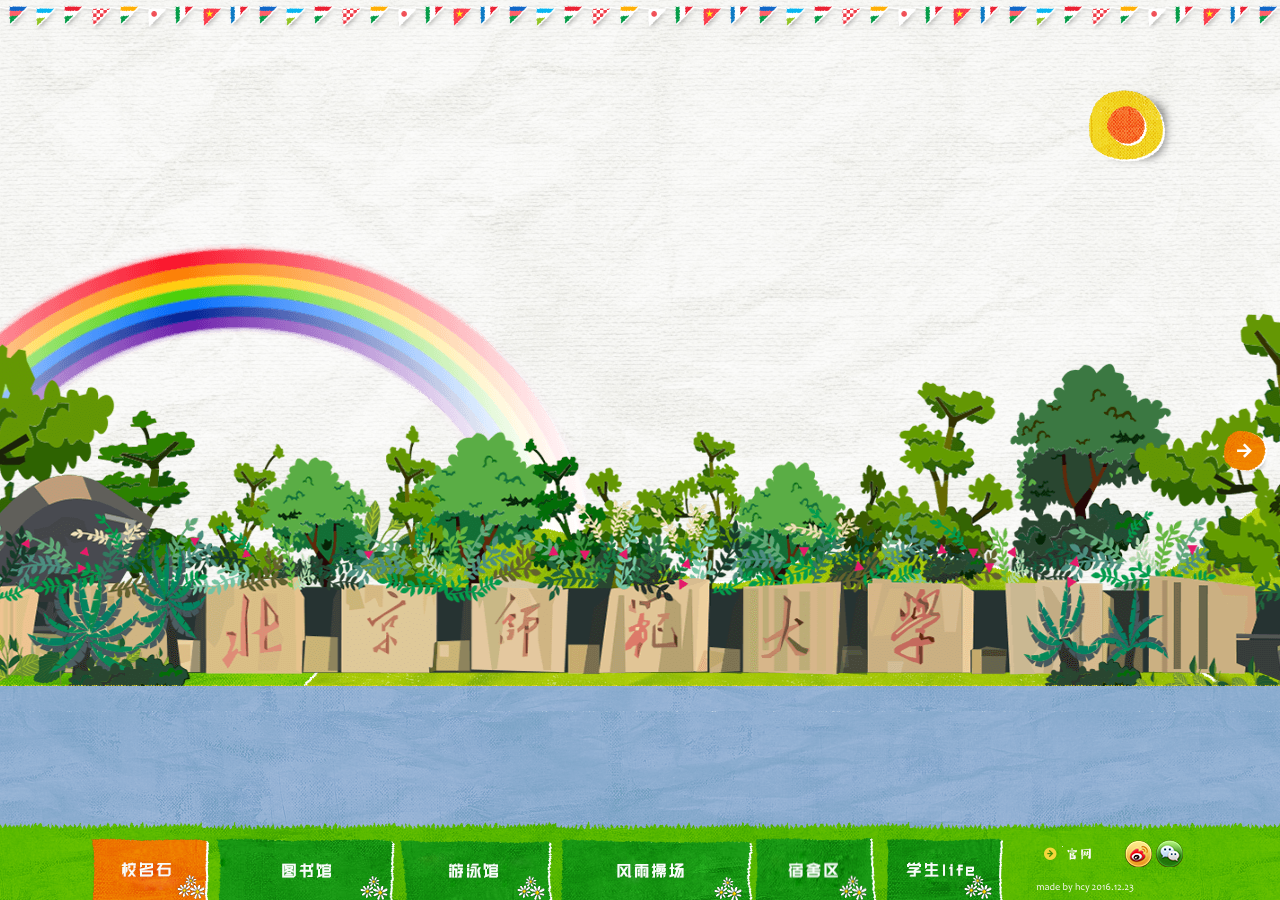
<file: index.html>
<!DOCTYPE html>
<html lang="zh">
<head>
<meta charset="UTF-8">
<meta name="viewport" content="width=1200">
<title>BNUZ</title>
<link rel="shortcut icon" href="favicon.ico" type="image/x-icon" />
<link href="static/style.css" rel="stylesheet">
<script src="static/jquery-1.9.1.min.js"></script>
<script src="static/script.js"></script>
</head>

<body>
<div id="wrapper">
  <div id="sun"></div>

  <div id="cloud">
    <img src="img/top/cloud.png" alt="校名石白云" width="1157" height="438">
    <img src="img/why-connection/cloud.png" alt="图书馆白云" width="1157" height="464">
    <img src="img/our-mission/cloud.png" alt="游泳馆白云" width="1157" height="395">
    <img src="img/visible-connection/cloud.png" alt="风雨操场白云" width="1157" height="398">
  </div>

  <div id="earth-field">
    <div class="earth"></div>
  </div>

  <div id="background">
    <div id="rainbow"></div>
    <div id="mount"></div>

    <div id="building">
      <img src="img/top/building.png" alt="校名石" width="1576" height="391">
      <img src="img/why-connection/building.png" alt="图书馆" width="1576" height="391">
      <img src="img/our-mission/building.png" alt="游泳馆" width="1576" height="391">
      <img src="img/visible-connection/building.png" alt="风雨操场" width="1576" height="391">
    </div>

    <div id="ground">
      <div class="ground-top"></div>
      <div class="ground-repeat"></div>
    </div>
  </div>

  <div id="thread-field">
    <div class="thread1"></div>
    <div class="thread2"></div>
    <div class="thread3"></div>
    <div class="thread4"></div>
    <div class="thread5"></div>
  </div>

  <div id="humans">
    <div class="top">
      <img src="img/top/bicycle.png" alt="两个学生" width="170" height="159" class="bicycle">
      <img src="img/top/man.png" alt="自行车" width="200" height="245" class="human1">
      <img src="img/top/child.png" alt="电瓶车" width="239" height="144" class="human2">
    </div>

    <div class="why-connection">
      <img src="img/why-connection/human1.png" alt="毕业照1" width="290" height="252" class="human1">
      <img src="img/why-connection/human2.png" alt="毕业照2" width="161" height="200" class="human2">
      <img src="img/why-connection/human3.png" alt="情侣" width="290" height="252" class="human3">
    </div>

    <div class="our-mission">
      <img src="img/our-mission/human1.png" alt="女孩1" width="77" height="200" class="human1">
      <img src="img/our-mission/human2.png" alt="女孩2" width="189" height="254" class="human2">
    </div>

    <div class="visible-connection">
      <img src="img/visible-connection/human1.png" alt="" width="190" height="128" class="human1">
      <img src="img/visible-connection/human2.png" alt="" width="285" height="229" class="human2">
      <img src="img/visible-connection/human3.png" alt="" width="207" height="241" class="human3">
    </div>

    <div class="connect">
      <img src="img/connect/human1.png" alt="青年公寓"    title="青年公寓" width="200" height="136" class="human1">
      <img src="img/connect/human2.png" alt="红房子"      title="红房子" width="150" height="134" class="human2">
      <img src="img/connect/human3.png" alt="粤华宿舍区"  title="粤华宿舍区"width="300" height="238" class="human3">
      <img src="img/connect/human4.png" alt="粤华宿舍区"  title="粤华宿舍区" width="300" height="149" class="human4">
      <img src="img/connect/human5.png" alt="海华宿舍区"  title="海华宿舍区" width="300" height="165" class="human5">
      <img src="img/connect/human6.png" alt="京华宿舍区"  title="京华宿舍区"width="300" height="162" class="human6">
    </div>
  </div>

  <div id="arrow-button">
    <ul>
      <li class="back"><a href="#"><img src="img/common/arrow-left.png" alt="back" width="49" height="44" class="hover"></a></li>
      <li class="forward"><a href="#"><img src="img/common/arrow-right.png" alt="forward" width="47" height="44" class="hover"></a></li>
    </ul>
  </div>

  <div id="main-contents">
    <div id="top">
      <div class="stars"></div>

      <section class="opening">
        <h1><img src="img/top/logo.png" alt="" width="450" height="174"></h1>
      </section>

      <section class="contents">
        <h1><img src="img/top/lead.png" alt=" " width="673" height="108"></h1>

        <ul class="icons">
          <li class="icon1"><img src="img/top/icon1.png" alt="Dream" width="95" height="86"></li>
          <li class="icon2"><img src="img/top/icon2.png" alt="Connection" width="86" height="83"></li>
          <li class="icon3"><img src="img/top/icon3.png" alt="Money" width="86" height="80"></li>
          <li class="icon4"><img src="img/top/icon4.png" alt="Eat" width="95" height="86"></li>
          <li class="icon5"><img src="img/top/icon5.png" alt="Family" width="95" height="87"></li>
          <li class="icon6"><img src="img/top/icon6.png" alt="Children" width="86" height="80"></li>
          <li class="icon7"><img src="img/top/icon7.png" alt="Travel" width="95" height="86"></li>
          <li class="icon8"><img src="img/top/icon8.png" alt="Music" width="92" height="89"></li>
          <li class="icon9"><img src="img/top/icon9.png" alt="Hope" width="95" height="87"></li>
        </ul>

        <div class="button"><a href="stone.html" target="_blank" class="show-box"><img src="img/top/button.png" alt="校名石-世纪广场" width="304" height="63" class="hover"></a></div>
      </section>
    </div>

    <div id="why-connection">
      <div class="stars"></div>

      <section class="contents">
        <h1><img src="img/why-connection/lead.png" alt="" width="746" height="100"></h1>

        <div class="button">
          <a href="fenghuang.html" target="_blank" class="show-box"><img src="img/why-connection/button2.png" alt="凤凰花开" width="288" height="63" class="hover"></a>
          <a href="leaf.html" target="_blank" class="show-box"><img src="img/why-connection/button1.png" alt="青枝绿叶" width="291" height="63" class="hover"></a>
        </div>
      </section>
    </div>

    <div id="our-mission">
      <div class="stars"></div>

      <section class="contents">
        <h1><img src="img/our-mission/lead.png" alt="" width="625" height="97"></h1>

        <div class="button">
          <a href="animal.html" target="_blank"  class="show-box"><img src="img/our-mission/button1.png" alt="BNUZ动物们" width="288" height="63" class="hover"></a>
          <a href="flower.html" target="_blank" class="show-box"><img src="img/our-mission/button2.png" alt="BNUZ植物们" width="290" height="62" class="hover"></a>
        </div>
      </section>
    </div>

    <div id="visible-connection">
      <div class="stars"></div>

      <section class="contents">
        <h1><img src="img/visible-connection/lead.png" alt=" " width="594" height="132"></h1>

        <div class="button">
          <a href="video.html" target="_blank" class="show-box"><img src="img/visible-connection/button.png" alt="BNUZ音/视频" width="291" height="63" class="hover"></a>
        </div>
      </section>
    </div>

    <div id="connect">
      <div class="stars"></div>
      <div class="pen"></div>

      <section>
        <h1><img src="img/connect/title.png" alt="" width="363" height="44"></h1>

        <ul>
          <li class="item1"><a href="javascript:void(0)" class="show-box"><img src="img/connect/item1.png" alt="小组交流学习 " width="229" height="244" class="hover"></a></li>
          <li class="item2"><a href="javascript:void(0)" class="show-box"><img src="img/connect/item2.png" alt="冬季军训 " width="232" height="237" class="hover"></a></li>
          <li class="item3"><a href="javascript:void(0)" class="show-box"><img src="img/connect/item3.png" alt="校外比赛得奖" width="230" height="240" class="hover"></a></li>
          <li class="item4"><a href="javascript:void(0)" class="show-box"><img src="img/connect/item4.png" alt="毕业典礼" width="228" height="255" class="hover"></a></li>
        </ul>
      </section>
    </div>
  </div>

  <footer id="main-footer">
    <div class="footer-inner">
      <nav id="global-nav">
        <ul>
          <li><a href="#"><img src="img/nav/1.png" alt="校名石" width="123" height="62" class="hover"></a></li>
          <li><a href="#"><img src="img/nav/2.png" alt="图书馆 " width="185" height="62" class="hover"></a></li>
          <li><a href="#"><img src="img/nav/3.png" alt="游泳馆 " width="158" height="62" class="hover"></a></li>
          <li><a href="#"><img src="img/nav/4.png" alt="风雨操场" width="198" height="62" class="hover"></a></li>
          <li><a href="#"><img src="img/nav/5.png" alt="宿舍区" width="125" height="62" class="hover"></a></li>
          <li><a href="love.html" target="_blank"><img src="img/nav/6.png" alt="学生life " width="125" height="62" class="hover"></a></li>
        </ul>
      </nav>

      <div class="contents">
        <ul class="links">
          <li class="l-margin"><a href="http://www.bnuz.edu.cn/" target="_blank"><img src="img/footer/blog.png" alt="北师珠官网" width="49" height="17"></a></li>
          <li class="s-margin"><a href="http://weibo.com/lovebnuz?sudaref=xq.bnuz.edu.cn&retcode=6102" target="_blank"><img src="img/footer/fb.png" alt="北师珠官方微博" width="27" height="27"></a></li>
          <li><a href="http://xq.bnuz.edu.cn/dfiles/9925/pics/wx.png" target="_blank"><img src="img/footer/pt.png" alt="北师珠官方微信" width="27" height="27"></a></li>
        </ul>

        <p class="copyright"><a href="https://github.com/3-hours" target="_blank"><img src="img/footer/copyright.png" alt="郝存英maker" width="194" height="22"></a></p>
      </div>
    </div>
  </footer>
</div>
</div>
</body>
</html>
</file>
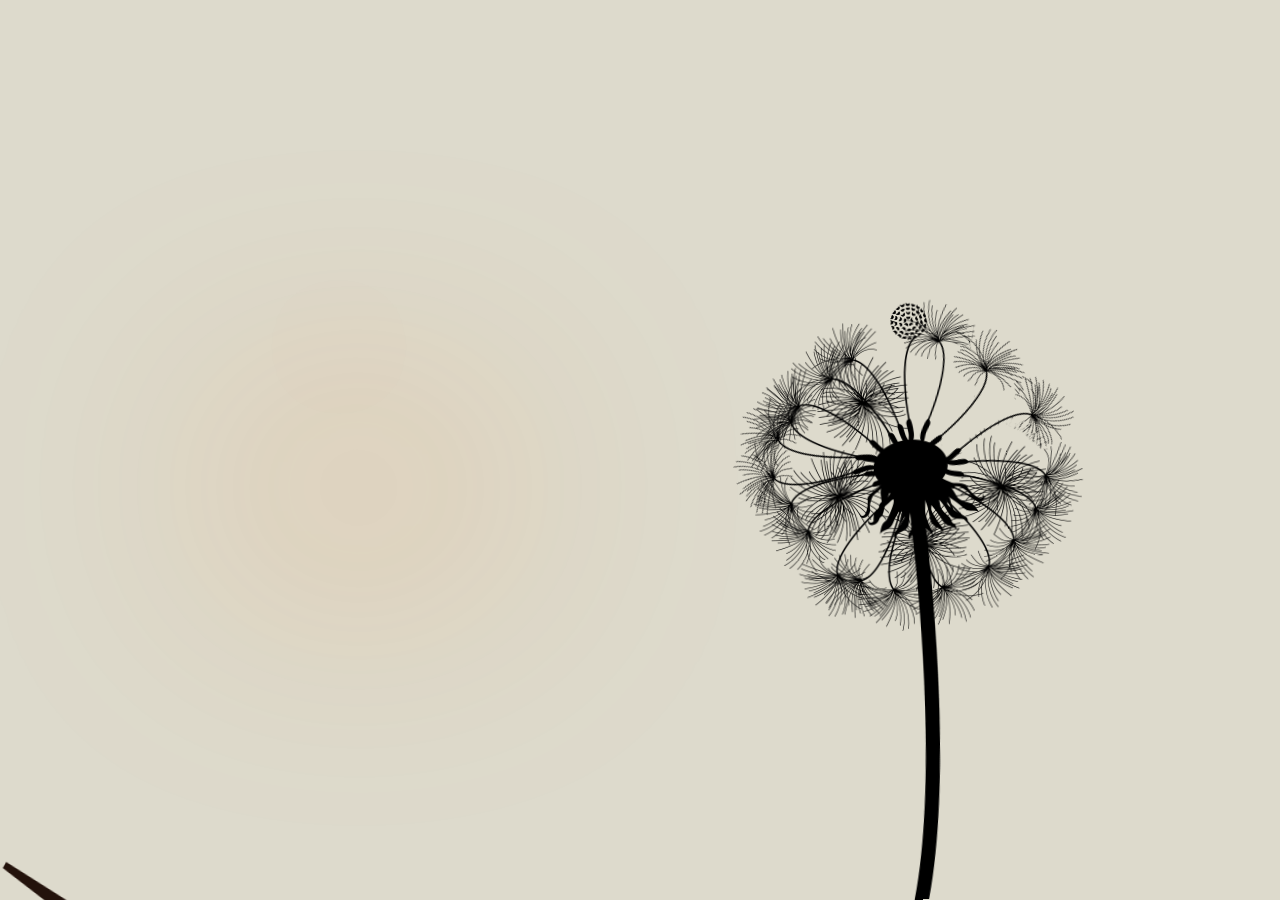
<file: animal.html>
<!DOCTYPE html>
<html style="height:100%;">
<head>
	<meta http-equiv="Content-Type" content="text/html; charset=utf-8">
	<meta http-equiv="X-UA-Compatible" content="IE=Edge"/>
	<link rel="shortcut icon" href="favicon.ico" type="image/x-icon" />
	<title>BNUZ-动物们</title>
<!--Adobe Edge Runtime-->
    <script type="text/javascript" charset="utf-8" src="animal_edgePreload.js"></script>
    <style>
        .edgeLoad-EDGE-40080879 { visibility:hidden; }
    </style>
<!--Adobe Edge Runtime End-->

</head>
<body style="margin:0;padding:0;height:100%;">
	<div id="Stage" class="EDGE-40080879">
	</div>
</body>
</html>
</file>
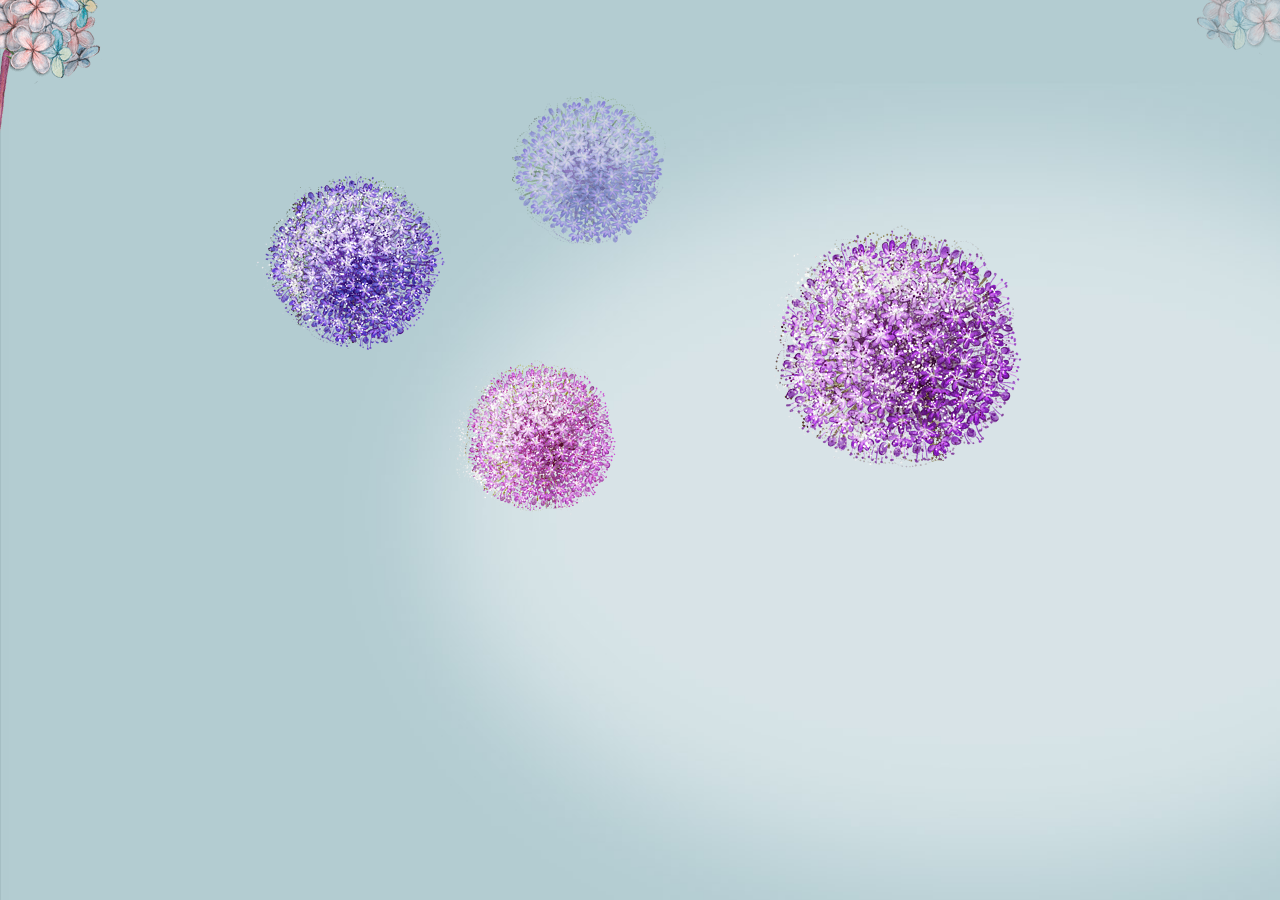
<file: fenghuang.html>
<!DOCTYPE html>
<html lang="en">
<head>
	<meta charset="UTF-8">
	<link rel="shortcut icon" href="favicon.ico" type="image/x-icon" />
	<title>BNUZ-凤凰花开</title>
	<style type="text/css">
		* {
			margin:0;
			padding:0;
		}
		html,body {
			height: 100%;
		}
		body {
			background: url(img/bg_blue.jpg) no-repeat;
			background-size: cover;
		}
		.box{
			width: 100%;
			height: 100%;
			position: relative;
		}
		.box .pimg{
			position: absolute;
			display: none;
		}
		.pimg:nth-child(1) {
			top:0;
			left:0;
		}
		.pimg:nth-child(2) {
			top:0;
			right: 0;
		}
		.pimg:nth-child(3) {
			bottom: 0;
			left:20%;
		}
		.pimg:nth-child(4) {
			bottom: 0;
			right: 10%;
		}

		.pimg:nth-child(5) {
			bottom: 0;
			left: 0;
		}
		.pimg:nth-child(6) {
			bottom: 0;
			left: 4%;
		}
		.pimg:nth-child(7) {
			bottom: 0;
			left: 3%;
			z-index: 1;
		}

		.pimg:nth-child(8) {
			bottom: 0;
			left: 35%;
		}
		.pimg:nth-child(9) {
			bottom: 0;
			left: 50%;
		}
		.pimg:nth-child(10) {
			bottom: 0;
			left: 70%;
		}
		.pimg:nth-child(11) {
			bottom: 0;
			right: 0;
		}

		.pimg:nth-child(12) {
			bottom: 0;
			right: 3%;
		}
		.pimg:nth-child(13) {
			bottom: 0;
			right: 30%;
		}
		.pimg:nth-child(14) {
			bottom: 1%;
			left: 12%;
		}
		.pimg:nth-child(15) {
			bottom: 0;
			left: 30%;
		}
		.pimg:nth-child(16) {
			bottom: 0;
			left: 55%;
		}
		.pimg:nth-child(17) {
			bottom: 0;
			left: 53%;
		}
		.pimg:nth-child(18) {
			bottom: 0;
			left: 72%;
		}

		.open1 {
			position: absolute;
			top:25%;
			left:60%;
			opacity: 0;
			animation: show 1s linear forwards 8s;
		}
		.open2 {
			position: absolute;
			top:10%;
			left:40%;
			opacity: 0;
			animation: show 1s linear forwards 9s;
		}
		.open3 {
			position: absolute;
			top:40%;
			left:35%;
			opacity: 0;
			animation: show 2s linear forwards 9s;
		}
		.open4 {
			position: absolute;
			top:19%;
			left:20%;
			opacity: 0;
			animation: show 1s linear forwards 12s;
		}
		@keyframes show {
			from{transform: scale(0);opacity: 0;}
			to{transform: scale(1);opacity: 1;}
		}
	</style>
</head>
<body>
	<div class="box">
		<img src="img/flower13.png" alt="" class="pimg">
		<img src="img/flower14.png" alt="" class="pimg">
		<img src="img/flower15.png" alt="" class="pimg">
		<img src="img/flower16.png" alt="" class="pimg">

		<img src="img/flower12.png" alt="" class="pimg">
		<img src="img/flower11.png" alt="" class="pimg">
		<img src="img/flower10.png" alt="" class="pimg">

		<img src="img/flower9.png" alt="" class="pimg">
		<img src="img/flower8.png" alt="" class="pimg">
		<img src="img/flower7.png" alt="" class="pimg">
		<img src="img/flower6.png" alt="" class="pimg">

		<img src="img/flower5.png" alt="" class="pimg">
		<img src="img/flower4.png" alt="" class="pimg">
		<img src="img/flower3.png" alt="" class="pimg">
		<img src="img/flower2.png" alt="" class="pimg">
		<img src="img/flower2.png" alt="" class="pimg">
		<img src="img/flower1.png" alt="" class="pimg">
		<img src="img/flower0.png" alt="" class="pimg">

		<img src="img/open.png" alt=""   class="open1">
		<img src="img/open1.png" alt=""  class="open2">
		<img src="img/open2.png" alt=""  class="open3">
		<img src="img/open3.png" alt=""  class="open4">
	</div>
	<script type="text/javascript" src="js/jquery.min.js"></script>
	<script type="text/javascript">
		 $(function() {
			var pic = $(".box .pimg");
			var i=0;
			var timer=setInterval(function(){
				if(i==pic.length) clearInterval(timer);
				$(pic[i]).fadeIn("slow","linear");
				i++;
			},400);
		 })
	</script>
</body>
</html>
</file>
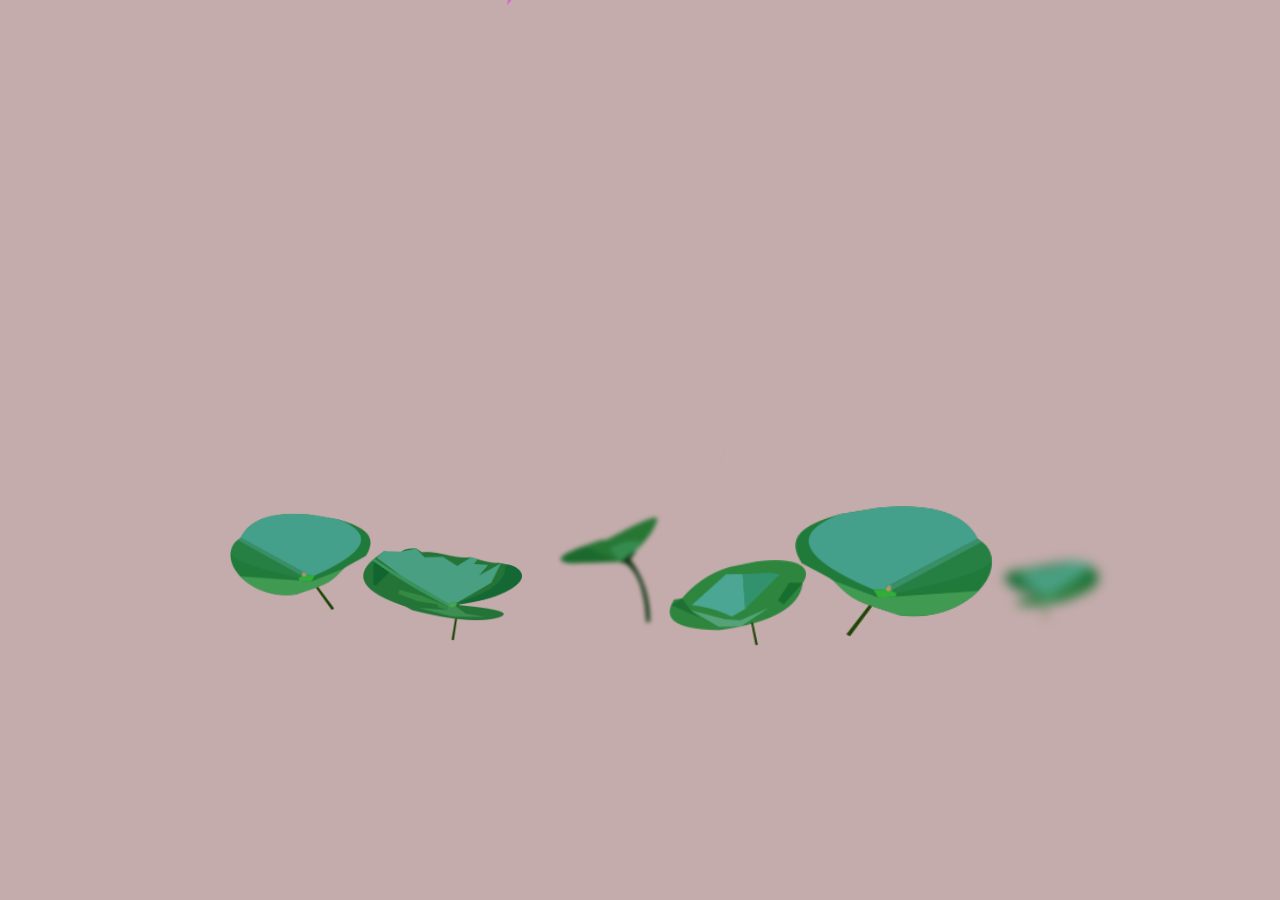
<file: flower.html>
<!DOCTYPE html>
<html style="height:100%;">
<head>
	<meta http-equiv="Content-Type" content="text/html; charset=utf-8">
	<meta http-equiv="X-UA-Compatible" content="IE=Edge"/>
	<title>BNUZ-植物们</title>
	<link rel="shortcut icon" href="favicon.ico" type="image/x-icon" />
<!--Adobe Edge Runtime-->
    <script type="text/javascript" charset="utf-8" src="Untitled-1_edgePreload.js"></script>
    <style>
        .edgeLoad-EDGE-5558359 { visibility:hidden; }
    </style>
<!--Adobe Edge Runtime End-->

</head>
<body style="margin:0;padding:0;height:100%;">
	<div id="Stage" class="EDGE-5558359">
	</div>
</body>
</html>
</file>
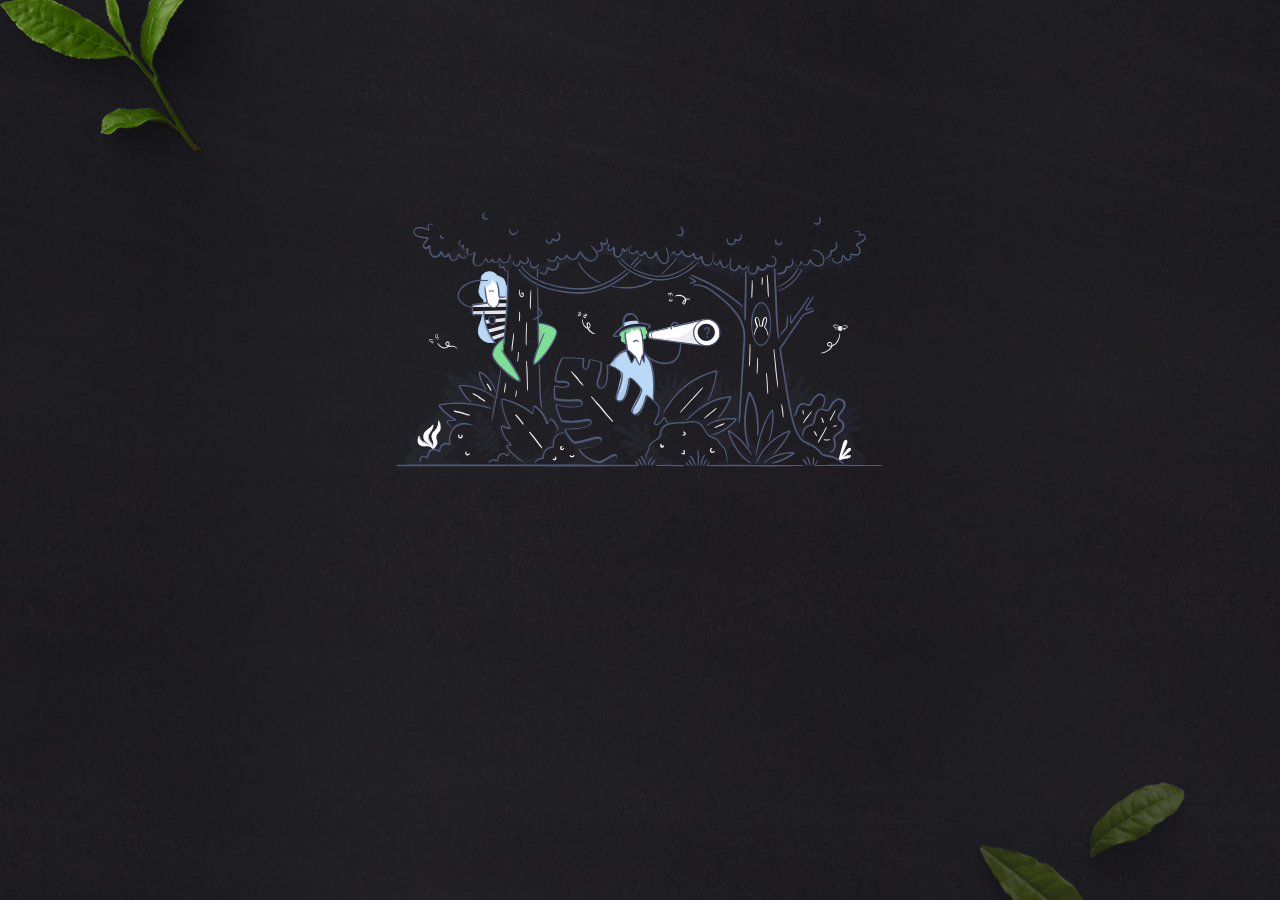
<file: leaf.html>
<!DOCTYPE html>
<html lang="en">
<head>
	<meta charset="UTF-8">
	<link rel="shortcut icon" href="favicon.ico" type="image/x-icon" />
	<title>BNUZ-青枝绿叶</title>
	<style type="text/css">
		*{
			margin:0;
			padding:0;
		}
		html,body {
			height: 100%;
			background: url(img/bg.jpg) no-repeat;
			background-size: cover;
		}
		body {
			text-align: center;
			position: relative;
		}
		.iimg {
			margin:10% auto;
		}
		.pimg {
			position: absolute;
			display: none;
		}
		.pimg:nth-child(1) {
			top:0;
			left:0;
		}
		.pimg:nth-child(2) {
			bottom:0;
			right:0;
		}
		.pimg:nth-child(3) {
			top:0;
			right:0;
		}
		.pimg:nth-child(4) {
			top:20%;
			right:10%;
		}
		.pimg:nth-child(5) {
			top:10%;
			left:10%;
		}
		.pimg:nth-child(6) {
			bottom:20%;
			right:10%;
		}

		.pimg:nth-child(7) {
			top:5%;
			right:10%;
		}
		.pimg:nth-child(8) {
			bottom:0%;
			left:10%;
		}
		.pimg:nth-child(9) {
			top:30%;
			left:17%;
		}
		.pimg:nth-child(10) {
			top:50%;
			left:10%;
		}
		
		.pimg:nth-child(11) {
			top:41%;
			right:10%;
		}
		.pimg:nth-child(12) {
			bottom:45%;
			left:25%;
		}
		.pimg:nth-child(13) {
			top:50%;
			left:10%;
		}
		.pimg:nth-child(14) {
			top:90%;
			left:10%;
		}
		.pimg:nth-child(15) {
			bottom:80%;
			left:10%;
		}
		.pimg:nth-child(16) {
			top:50%;
			left:80%;
		}
		.pimg:nth-child(16) {
			top:90%;
			left:50%;
		}
	</style>
</head>
<body>
	<img src="img/publicfoldersunset.svg"  alt="" class="iimg">
	<div class="box">
		<img src="img/img_01.png" class="pimg" alt="左上">

		<img src="img/img_07.png" class="pimg" alt="右下">

		<img src="img/plam1-top.png" class="pimg" alt="">

		<img src="img/element_1.png" class="pimg" alt="">
		<img src="img/element_2.png" class="pimg" alt="">
		<img src="img/element_3.png" class="pimg" alt="">
		
		<img src="img/element_11.png" class="pimg" alt="">
		<img src="img/element_22.png" class="pimg" alt="">
		<img src="img/element_33.png" class="pimg" alt="">
		<img src="img/element_44.png" class="pimg" alt="">

		<img src="img/img_leaf05.png" class="pimg" alt="">
		<img src="img/img_leaf06.png" class="pimg" alt="">
		<img src="img/img_leaf07.png" class="pimg" alt="">
		<img src="img/img_leaf08.png" class="pimg" alt="">
		<img src="img/img_leaf09.png" class="pimg" alt="">
		<img src="img/img_leaf10.png" class="pimg" alt="">
		<img src="img/img_leaf11.png" class="pimg" alt="">
	</div>
	<script type="text/javascript" src="js/jquery.min.js"></script>
	<script type="text/javascript">
		// $(function() {
			var pic = $(".box img");
			var i=0;
			var timer=setInterval(function(){
				if(i==pic.length) clearInterval(timer);
				$(pic[i]).fadeIn("slow","linear");
				i++;
			},400);
		// })
	</script>
</body>
</html>
</file>
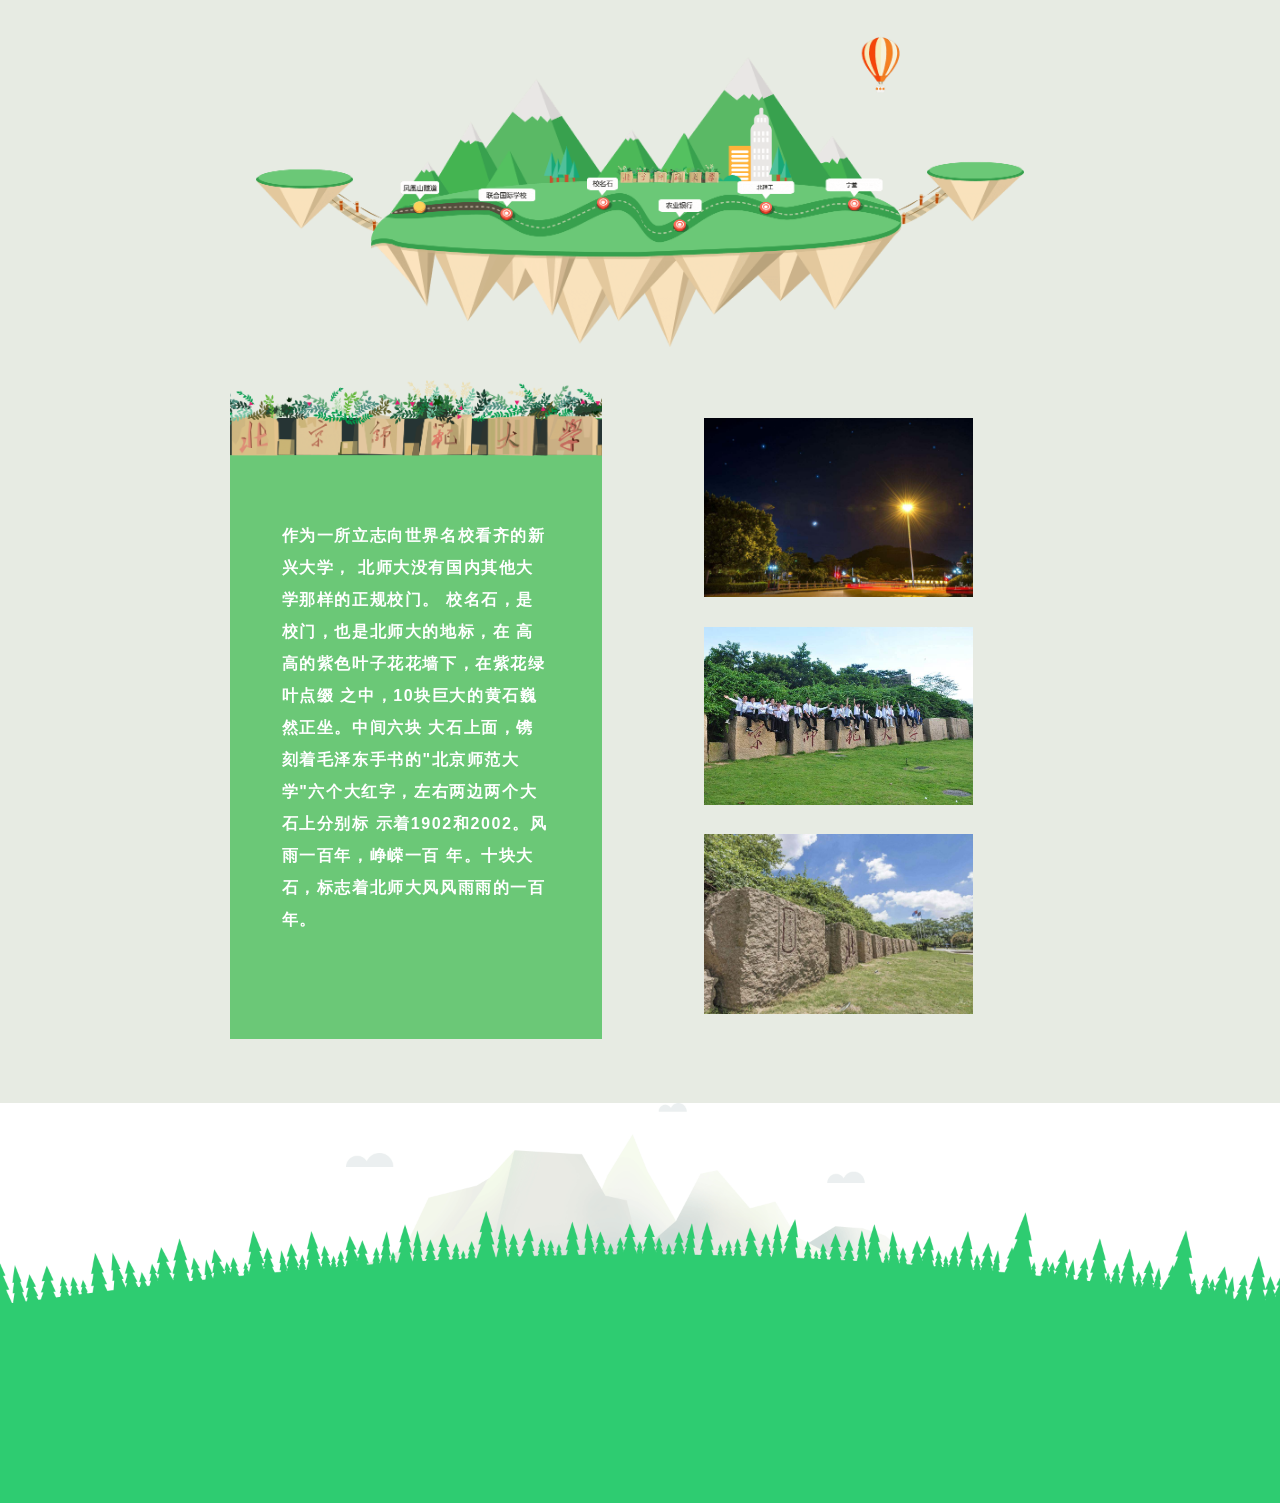
<file: stone.html>
<!DOCTYPE html>
<html lang="en">
<head>
	<meta charset="UTF-8">
	<meta name="viewport" content="width=device-width, user-scalable=no, initial-scale=1.0, maximum-scale=1.0, minimum-scale=1.0">
	<title>BUNZ-校名石</title>
	<link rel="shortcut icon" href="favicon.ico" type="image/x-icon" />
	<link rel="stylesheet" href="static/base.css">
	<link rel="stylesheet" href="static/stone.css">
</head>
<body>
	<header>
		<img src="img/stone/ideabg3.png" alt="">
	</header>
	<section>
		<div class="left">
			<p>	作为一所立志向世界名校看齐的新兴大学，
			北师大没有国内其他大学那样的正规校门。
			校名石，是校门，也是北师大的地标，在
			高高的紫色叶子花花墙下，在紫花绿叶点缀
			之中，10块巨大的黄石巍然正坐。中间六块
			大石上面，镌刻着毛泽东手书的"北京师范大
			学"六个大红字，左右两边两个大石上分别标
			示着1902和2002。风雨一百年，峥嵘一百
			年。十块大石，标志着北师大风风雨雨的一百
			年。</p>
			<img src="img/stone/stone.png" alt="">
		</div>
		<div class="right">
			<img src="img/stone/timg.jpg" alt="">
			<img src="img/stone/timg2.jpg" alt="">
			<img src="img/stone/timg3.jpg" alt="">
		</div>
	</section>
	<footer>
		<img src="img/stone/sponsor-main-bg.png" alt="">
	</footer>
</body>
</html>
</file>
<file: static/style.css>
@charset "utf-8";

/*--------------------------------
 *initialize
 */

html, body, div, span, object, iframe,
h1, h2, h3, h4, h5, h6, p, blockquote, pre,
abbr, address, cite, code,
del, dfn, em, img, ins, kbd, q, samp,
small, strong, sub, sup, var,
b, i,
dl, dt, dd, ol, ul, li,
fieldset, form, label, legend,
table, caption, tbody, tfoot, thead, tr, th, td,
article, aside, canvas, details, figcaption, figure,
footer, header, hgroup, menu, nav, section, summary,
time, mark, audio, video {
    margin:0;
    padding:0;
    border:0;
    outline:0;
    font-size:100%;
    vertical-align:baseline;
    background:transparent;
}
body {
    line-height:1;
}
article,aside,details,figcaption,figure,
footer,header,hgroup,menu,nav,section {
    display:block;
}
nav ul {
    list-style:none;
}
blockquote, q {
    quotes:none;
}
blockquote:before, blockquote:after,
q:before, q:after {
    content:'';
    content:none;
}
a {
    margin:0;
    padding:0;
    font-size:100%;
    vertical-align:baseline;
    background:transparent;
}
/* change colours to suit your needs */
ins {
    background-color:#ff9;
    color:#000;
    text-decoration:none;
}
/* change colours to suit your needs */
mark {
    background-color:#ff9;
    color:#000;
    font-style:italic;
    font-weight:bold;
}
del {
    text-decoration: line-through;
}
abbr[title], dfn[title] {
    border-bottom:1px dotted;
    cursor:help;
}
table {
    border-collapse:collapse;
    border-spacing:0;
}
/* change border colour to suit your needs */
hr {
    display:block;
    height:1px;
    border:0;
    border-top:1px solid #cccccc;
    margin:1em 0;
    padding:0;
}
input, select {
    vertical-align:middle;
}
ul, ol {
    list-style: none;
}
img {
    vertical-align: top;
}
/*-------------------------------------------
 *layout
 */

html {
  width: 100%;
  height: 100%;
}

body {
  position: relative;
  width: 100%;
  height: 100%;
  background: url(../img/common/bg.png);
  -webkit-text-size-adjust: 100%;
}

body:after {
  content: "";
  position: absolute;
  top: 0;
  left: 0;
  z-index: 100;
  width: 100%;
  height: 30px;
  background: url(../img/common/flag.png) repeat-x left top;
}

#wrapper {
  position: relative;
  width: 100%;
  height: 100%;
  min-width: 1158px;
  min-height: 690px;
  overflow: hidden;
}

#sun {
  position: absolute;
  top: 10%;
  left: 85%;
  width: 89px;
  height: 76px;
  background: url(../img/common/sun.png) no-repeat;
}

#rainbow {
  position: absolute;
  bottom: 24%;
  left: -195px;
  width: 754px;
  height: 445px;
  background: url(../img/top/rainbow.png) no-repeat;
}

#cloud {
  position: absolute;
  top: 50%;
  left: 50%;
  width: 1158px;
  height: 800px;
  margin: -400px 0 0 -579px;
}

#cloud img {
  display: none;
  position: absolute;
  top: 0;
  left: 0;
}

#earth-field {
  position: absolute;
  bottom: -277px;
  left: 50%;
  width: 1200px;
  height: 277px;
  margin: 0 0 0 -600px;
}

#earth-field .bg {
  display: none;
  position: absolute;
  bottom: 0;
  left: 0;
  width: 100%;
  height: 277px;
  background: url(../img/connect/bg.png) no-repeat;
}

#earth-field .earth {
  position: absolute;
  bottom: 0;
  left: 0;
  width: 100%;
  height: 277px;
  background: url(../img/connect/earth.png) no-repeat;
}

#background {
  position: absolute;
  bottom: 0;
  left: 0;
  width: 100%;
  height: 100%;
}

#mount {
  position: absolute;
  bottom: 23%;
  left: 0;
  width: 100%;
  height: 239px;
  background: url(../img/common/mount.png) repeat-x left bottom;
}

#building {
  position: absolute;
  bottom: 22.5%;
  left: 0;
  overflow: hidden;
}

#building img {
  float: left;
}

#ground {
  position: absolute;
  bottom: 0;
  width: 100%;
  height: 24%;
}

#ground .ground-top {
  content: "";
  width: 100%;
  height: 2px;
  background: url(../img/common/ground-top.png) repeat-x;
}

#ground .ground-repeat {
  width: 100%;
  height: 100%;
  background: url(../img/common/ground.png) repeat left bottom;
}

#thread-field {
  position: absolute;
  top: 50%;
  left: 0;
  width: 0;
  height: 800px;
  margin: -400px 0 0;
  overflow: hidden;
}

#thread-field div {
  display: none;
  position: absolute;
  top: 0;
  left: 0;
  width: 4000px;
  height: 800px;
}

#thread-field .thread1 {
  width: 1644px;
  background: url(../img/top/thread.png) no-repeat 0 210px;
}

#thread-field .thread2 {
  background: url(../img/why-connection/thread.png) no-repeat 0 210px;
}

#thread-field .thread3 {
  background: url(../img/common/thread.png) no-repeat 0 210px;
}

#thread-field .thread4 {
  background: url(../img/common/thread.png) no-repeat 0 210px;
}

#thread-field .thread5 {
  background: url(../img/connect/thread.png) no-repeat 0 247px;
}

#humans {
  position: absolute;
  bottom: 79px;
  left: 50%;
  width: 1158px;
  height: 100%;
  margin: 0 0 0 -579px;
}

#humans div {
  position: absolute;
  bottom: 0;
  left: 0;
  width: 100%;
  height: 100%;
}

#humans div img {
  display:none;
  position: absolute;
}

#humans .top .bicycle {
  bottom: 8%;
  left: 412px;
}

#humans .top .human1 {
  bottom: 5%;
  left: 223px;
}

#humans .top .human2 {
  bottom: 5%;
  right: 175px;
}

#humans .why-connection img {
  bottom: 4%;
}

#humans .why-connection .human1,
#humans .why-connection .human3 {
  left: 244px;
}

#humans .why-connection .human2 {
  right: 208px;
}

#humans .why-connection .human1 {
  z-index: 5;
}

#humans .our-mission .human1 {
  bottom: 5%;
  left: 270px;
}

#humans .our-mission .human2 {
  bottom: 4%;
  right: 157px;
}

#humans .visible-connection img {
  bottom: 5%;
}

#humans .visible-connection .human1 {
  left: 266px;
}

#humans .visible-connection .human2 {
  right: 100px;
}

#humans .visible-connection .human3 {
  right: 385px;
}

#humans .connect .human1 {
  bottom: 50px;
  left: 200px;
}

#humans .connect .human2 {
  bottom: 105px;
  left: 370px;
  z-index: 600;
}

#humans .connect .human3 {
  bottom: -6px;
  left: -18px;
}

#humans .connect .human4 {
  bottom: 55px;
  right: 200px;
  z-index: 400;
}

#humans .connect .human5 {
  bottom: 94px;
  right: 340px;
}

#humans .connect .human6 {
  bottom: -8px;
  right: 5px;
  z-index: 500;
}

#arrow-button {
  position: absolute;
  top: 0;
  left: 0;
  width: 100%;
  height: 100%;
}

#arrow-button ul {
  position: absolute;
  top: 50%;
  left: 0;
  width: 100%;
  height: 41px;
  margin: -20px 0 0;
}

#arrow-button ul .back {
  float: left;
  margin: 0 0 0 10px;
}

#arrow-button ul .forward {
  float: right;
  margin: 0 10px 0 0;
}

#main-contents {
  position: absolute;
  top: 50%;
  left: 50%;
  width: 1000px;
  height: 800px;
  margin: -400px 0 0 -486px;
}

#main-contents > div {
  display: none;
  position: absolute;
  top: 0;
  left: 0;
  width: 100%;
  height: 720px;
}

#main-contents > div .stars {
  display: none;
  position: absolute;
}

#main-contents .contents {
  display: none;
  position: relative;
}

#main-contents .contents h1,
#main-contents .contents .button {
  text-align: center;
}

#main-footer {
  position: absolute;
  bottom: 0;
  left: 0;
  width: 100%;
  height: 79px;
  background: url(../img/common/green.png) repeat-x left bottom;
}

#main-footer .footer-inner {
  width: 1100px;
  margin: 0 auto;
  padding: 17px 0 0;
}

#main-footer .footer-inner h1 {
  float: left;
  margin: 0 36px 0 0;
  padding: 7px 0 0;
}

#main-footer #global-nav {
  float: left;
  width: 914px;
  overflow: hidden;
}

#main-footer #global-nav li {
  float: left;
}

#main-footer .contents {
  float: left;
  width: 142px;
  padding: 2px 0 0;
  text-align: right;
}

#main-footer .contents .links {
  width: 142px;
  margin: 0 0 9px;
  padding: 0 0 0 40px;
  overflow: hidden;
}

#main-footer .contents .links li {
  float: left;
}

#main-footer .contents .links .l-margin {
  margin: 0 32px 0 0;
  padding: 6px 0 0;
}

#main-footer .contents .links .s-margin {
  margin: 0 4px 0 0;
}

#main-footer .contents .copyright {
  color: #ffffff;
  font-size: 9px;
}

/*---------------------------------------------------
 *top
 */

#top .stars {
  top: 143px;
  left: 168px;
  width: 637px;
  height: 199px;
  background: url(../img/top/stars.png) no-repeat;
}

#top .opening {
  display: none;
  padding: 156px 0 0;
  text-align: center;
}

#top .contents {
  display: none;
  padding: 180px 0 0;
}

#top .contents .icons {
  position: absolute;
  top: 13px;
  left: 0;
  width: 100%;
  height: 100%;
}

#top .contents .icons li {
  display: none;
  position: absolute;
}

#top .contents .icons .icon1 {
  top: 50px;
  left: 250px;
}

#top .contents .icons .icon2 {
  bottom: -80px;
  left: 384px;
}

#top .contents .icons .icon3 {
  bottom: -56px;
  right: -18px;
}

#top .contents .icons .icon4 {
  top: 52px;
  right: 230px;
}

#top .contents .icons .icon5 {
  bottom: 6px;
  left: 158px;
}

#top .contents .icons .icon6 {
  bottom: -8px;
  right: 210px;
}

#top .contents .icons .icon7 {
  top: 126px;
  left: 62px;
}

#top .contents .icons .icon8 {
  top: 96px;
  right: 66px;
}

#top .contents .icons .icon9 {
  top: 90px;
  left: 460px;
}

#top .contents .button {
  position: relative;
}

/*--------------------------------------
 *why-connection
 */

#why-connection .stars {
  top: 75px;
  left: 235px;
  width: 578px;
  height: 238px;
  background: url(../img/why-connection/stars.png) no-repeat;
}

#why-connection .contents {
  padding: 176px 0 0;
}

/*---------------------------------------
 *our-mission
 */

#our-mission .stars {
  top: 62px;
  left: 218px;
  width: 613px;
  height: 266px;
  background: url(../img/our-mission/stars.png) no-repeat;
}

#our-mission .contents {
  padding: 178px 0 0;
}

/*--------------------------------------
 *visible-connection
 */

#visible-connection .stars {
  top: 57px;
  left: 166px;
  width: 663px;
  height: 305px;
  background: url(../img/visible-connection/stars.png) no-repeat;
}

#visible-connection .contents {
  padding: 179px 0 0;
}

/*---------------------------------------
 *connect
 */

#connect .stars {
  top: 107px;
  left: -18px;
  width: 952px;
  height: 310px;
  background: url(../img/connect/stars.png) no-repeat;
}

#connect .pen {
  display: none;
  position: absolute;
  top: 332px;
  left: 1016px;
  width: 53px;
  height: 93px;
  background: url(../img/connect/pen.png) no-repeat;
}

#connect section h1 {
  position: absolute;
  top: 105px;
  left: 50%;
  width: 295px;
  margin: 0 0 0 -130px;
}

#connect section ul li {
  display: none;
  position: absolute;
}

#connect section ul .item1 {
  top: 149px;
  left: 2px;
}

#connect section ul .item2 {
  top: 182px;
  left: 258px;
}

#connect section ul .item3 {
  top: 168px;
  right: 254px;
}

#connect section ul .item4 {
  top: 149px;
  right: 2px;
}
</file>
<file: static/base.css>
html,body {margin:0; padding:0; font:16px/1.5 helvetica,arial;}
div,dl,dt,dd,ul,ol,li,h1,h2,h3,h4,h5,h6,pre,form,fieldset,input,textarea,blockquote,p{padding:0; margin:0;}
table,td,tr,th{font-size:16px;}
a{text-decoration: none;}
a img{
	border:none;
}
ol,ul {list-style:none;}
li{list-style-type:none;}
input,select {outline: none;}
h1,h2,h3,h4,h5,h6{font-size:inherit; font-weight:normal;}
address,cite,code,em,th,i{font-weight:normal; font-style:normal;}
.clearfix{*zoom:1;}
.clearfix:after{display:block; overflow:hidden; clear:both; height:0; visibility:hidden; content:".";}
</file>
<file: static/stone.css>
html,body{
	width: 100%;
	background:#e7ebe3 repeat;
}
*{
	margin:0;
	padding:0;
}
header {
	width: 100%;
	text-align: center; 
}
header img {
	width: 60%;
	height: auto;
}
footer {
	width: 100%;
	height: 400px;
	background:#2ecc71;
	text-align: center;
}
footer img {
	width: 100%;
	height: auto;
}
@media screen and (max-width:1000px) {
	footer {
	height: 200px;
	}
}
section {
	width: 80%;
	margin:5% auto;
	display: flex;
	z-index: 10;
}
section  div:first-child {
	flex-basis:30%;
}
section  div:last-child {
	flex-basis:50%;
}
.left {
	padding: 10% 5% 10% 5%;
	color: #fff;
	background-color: #6bc877;
	margin-left: 10%;
	margin-right: 10%;
	position: relative;
}
.left p {
	font-size: 1em;
	line-height: 2em;
	letter-spacing: 0.1em;
	font-weight: bold;
	display:-webkit-box;
	-webkit-box-orient:vertical;
	-webkit-line-clamp:15;
	overflow: hidden;
}
.left img {
	width: 100%;
	margin-top: 10%;
	position: absolute;
	top: -12%;
	left:0;
}
.right img {
	width: 60%;
	height: auto;
	margin-bottom: 5%;
}
.right img:last-child{
	margin-bottom: 0;
}
@media screen and (max-width:1024px) {
	footer {
	height: 500px;
	}
	.left p {
	-webkit-line-clamp:10;
	}
}
@media screen and (max-width:414px) {
	footer {
	height: 200px;
	}
	section  div:first-child {
	flex-basis:50%;
	margin-right: 5%;
	}
	.right img {
	width: 100%;
	height: auto;
	margin-bottom: 30%;
	}
	.left p {
	font-size: 10px;
	-webkit-line-clamp:10;
	}
}
</file>
